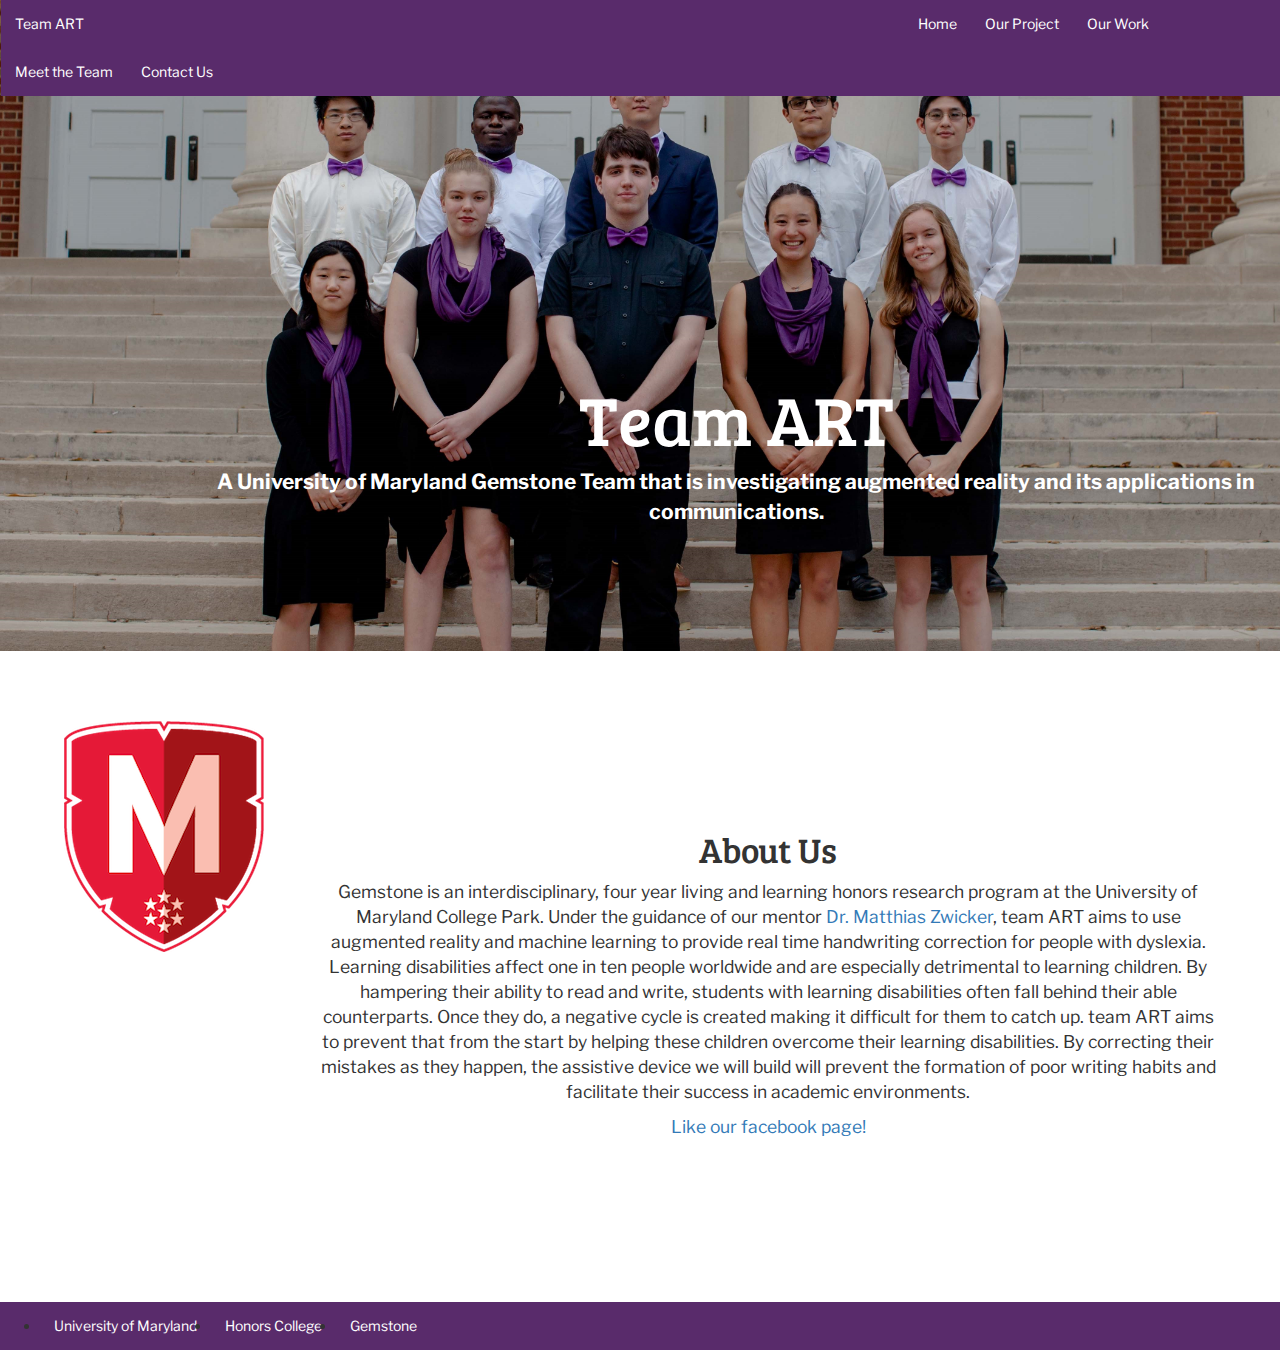
<file: index.html>
<!DOCTYPE html>

<html lang=e n-US>

<head>
    <meta charset="utf-8">

    <!-- this links to the css im using -->
    <link rel="stylesheet" type="text/css" href="stylesheet.css">

    <!-- should make this mobile compatible courtesy of boostrap -->
    <meta name="viewport" content="width=device-width, initial-scale=1">

    <!-- bootstrap cdn -->
    <link rel="stylesheet" href="https://maxcdn.bootstrapcdn.com/bootstrap/3.3.7/css/bootstrap.min.css" integrity="sha384-BVYiiSIFeK1dGmJRAkycuHAHRg32OmUcww7on3RYdg4Va+PmSTsz/K68vbdEjh4u" crossorigin="anonymous">

    <!-- font links -->
    <link href="https://fonts.googleapis.com/css?family=Bree+Serif" rel="stylesheet">
    <link href="https://fonts.googleapis.com/css?family=Libre+Franklin" rel="stylesheet">

    <script src="https://maxcdn.bootstrapcdn.com/bootstrap/3.3.7/js/bootstrap.min.js" integrity="sha384-Tc5IQib027qvyjSMfHjOMaLkfuWVxZxUPnCJA7l2mCWNIpG9mGCD8wGNIcPD7Txa" crossorigin="anonymous"></script>

</head>

<body>


    <img src="images/teampicture.jpg" class="topIMG" alt="Logo" height="5%" width="100%" z-index="-1">
    <div id="lead">
        <h1 style="font-family: 'Bree Serif', serif; font-size: 500%; padding: 0;"> Team ART</h1>
        <p style="font-family: 'Libre Franklin', sans-serif; font-size: 150%;"> <b>
            A University of Maryland Gemstone Team that is investigating augmented reality and its applications in communications.
            </b>
        </p>
    </div>
    <nav class="navbar">
        <ul>
            <li class="name"><a href="index.html"> Team ART</a></li>
            <li><a href="index.html"> Home</a></li>
            <li><a href="theproject.html">Our Project</a></li>
            <li><a href="ourwork.html">Our Work</a></li>
            <li><a href="theteam.html">Meet the Team</a></li>
            <li><a href="contactus.html">Contact Us</a></li>
        </ul>
    </nav>


    <img src="images/gemstone.png" alt="Gemstone Logo" class="gems">
    <div id="about">
        <center>
            <h2 style="font-family: 'Bree Serif', serif; font-size: 250%;"> About Us</h2>


            <p style="font-family: 'Libre Franklin', sans-serif; font-size: 125%;">
                Gemstone is an interdisciplinary, four year living and learning honors research program at the University of Maryland College Park. Under the guidance of our mentor <a href="http://cs.umd.edu/~zwicker/">Dr. Matthias Zwicker</a>, team ART aims to use augmented reality and machine learning to provide real time handwriting correction for people with dyslexia. Learning disabilities affect one in ten people worldwide and are especially detrimental to learning children. By hampering their ability to read and write, students with learning disabilities often fall behind their able counterparts. Once they do, a negative cycle is created making it difficult for them to catch up. team ART aims to prevent that from the start by helping these children overcome their learning disabilities. By correcting their mistakes as they happen, the assistive device we will build will prevent the formation of poor writing habits and facilitate their success in academic environments.
            </p>
            <p>

                <a href="https://www.facebook.com/UMDGemstoneTeamART/" style="font-family: 'Libre Franklin', sans-serif; font-size: 125%;">Like our facebook page!</a>
            </p>
        </center>
    </div>
    <!-- 
    <div id="mission">
        <h2> Mission</h2>
        <p> We are members of the Gemstone Honors Program at UMD who aim use augmented reality to help children with dyslexia overcome their learning disabilities by providing them real time handwriting correction.</p>
    </div>
-->



    <footer>
        <div class="footer" id="bottomLinks">
            <ul>

                <li><a href="https://www.umd.edu/">University of Maryland</a></li>
                <li><a href="http://www.honors.umd.edu">Honors College</a></li>
                <li><a href="http://www.gemstone.umd.edu/">Gemstone</a></li>
            </ul>
        </div>
    </footer>

</body>

</html>
</file>
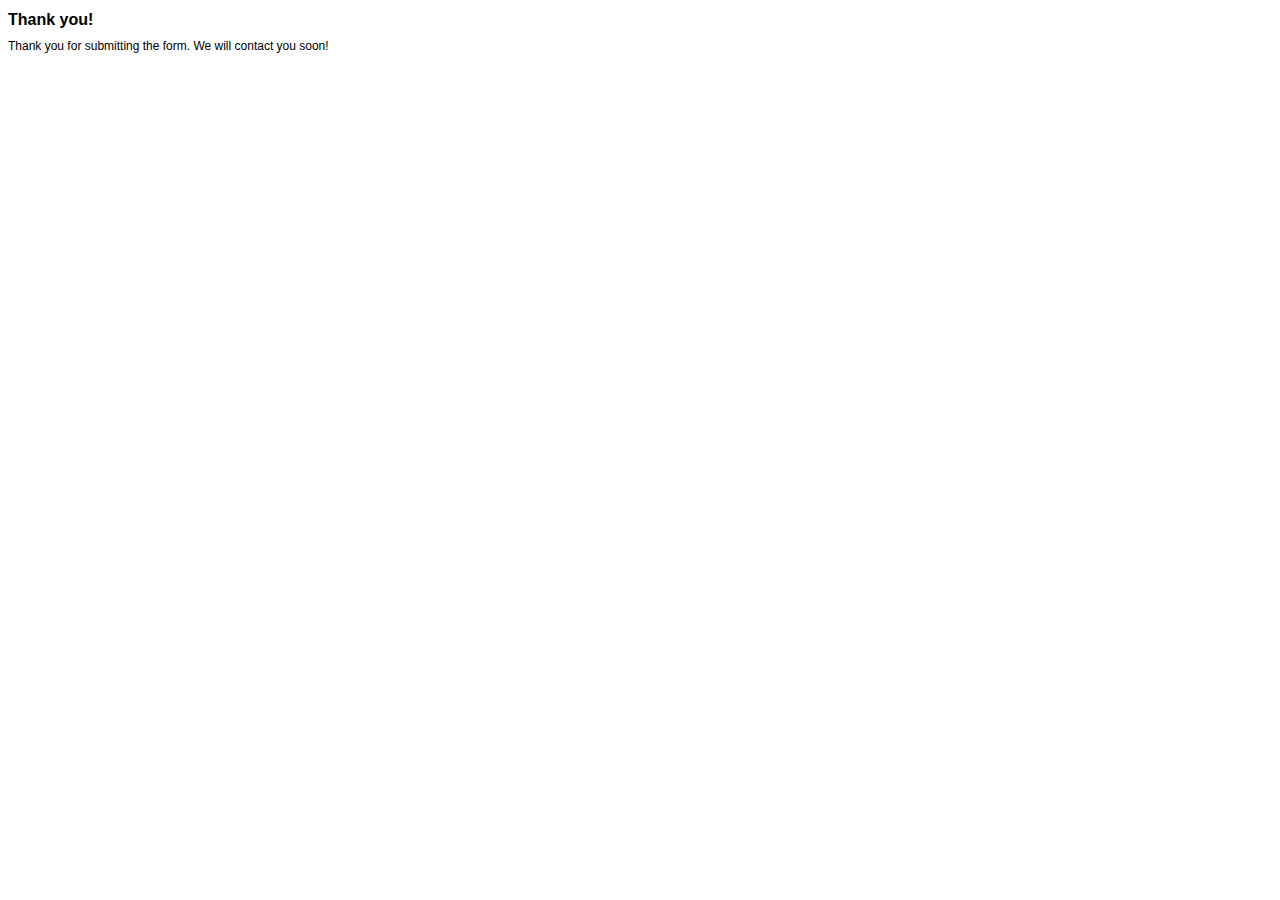
<file: contact-form-thank-you.html>
<!DOCTYPE HTML PUBLIC "-//W3C//DTD HTML 4.01 Transitional//EN" "http://www.w3.org/TR/html4/loose.dtd"> 
<html>
<head>
	<title>Thank you!</title>
<!-- define some style elements-->
<style>
h1
{
	font-family : Arial, Helvetica, sans-serif;
	font-size : 16px;
    font-weight : bold;
}
label,a,body
{
	font-family : Arial, Helvetica, sans-serif;
	font-size : 12px; 
}

</style>	
<!-- a helper script for vaidating the form-->
</head>	
</head>

<body>
<h1>Thank you!</h1>
Thank you for submitting the form. We will contact you soon!


</body>
</html>
</file>
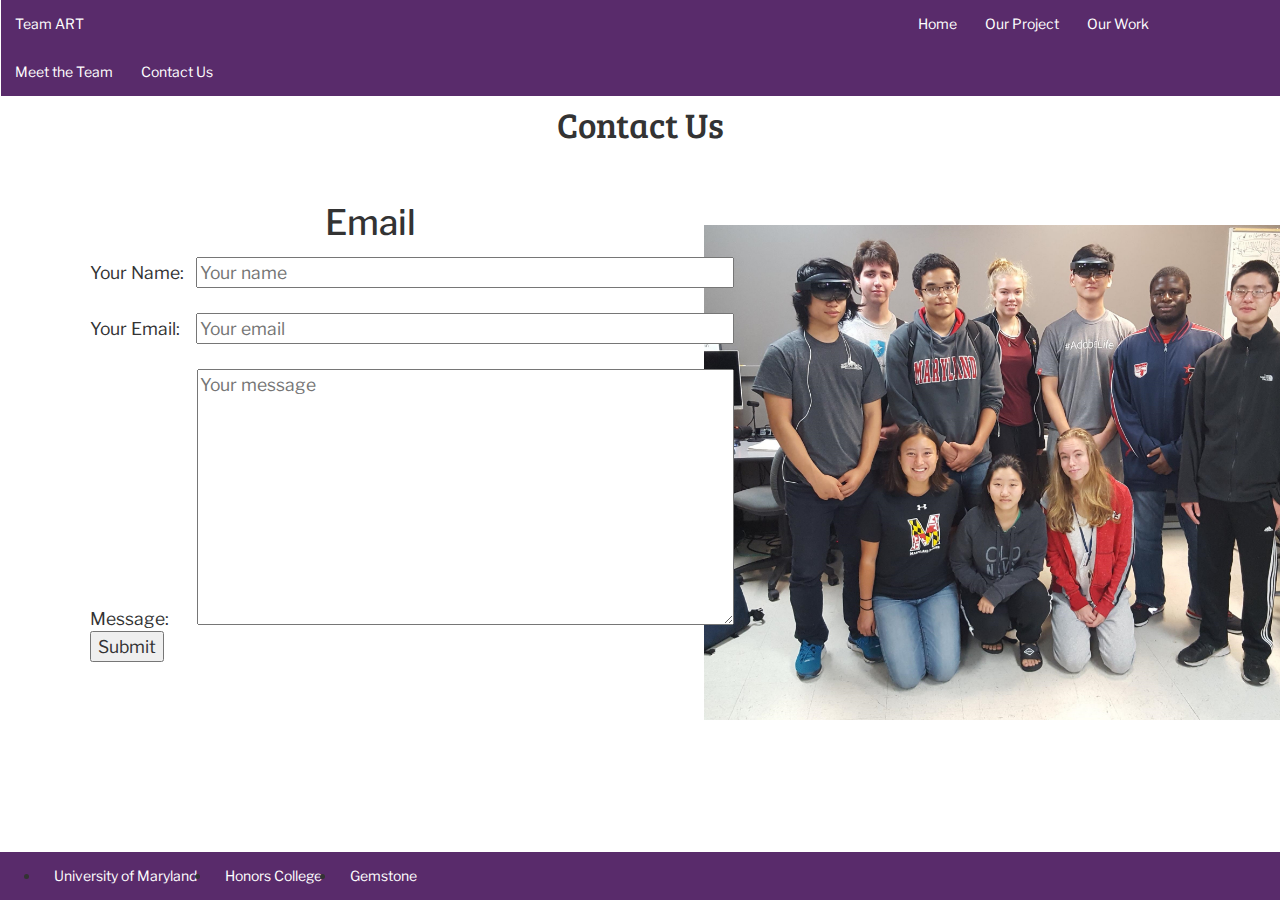
<file: contactus.html>
<!DOCTYPE html>

<html lang=e n-US>

<head>
    <meta charset="utf-8">
    <!-- this links to the css im using -->
    <link rel="stylesheet" type="text/css" href="stylesheet.css">

    <!-- should make this mobile compatible courtesy of boostrap -->
    <meta name="viewport" content="width=device-width, initial-scale=1">

    <!-- bootstrap cdn -->
    <link rel="stylesheet" href="https://maxcdn.bootstrapcdn.com/bootstrap/3.3.7/css/bootstrap.min.css" integrity="sha384-BVYiiSIFeK1dGmJRAkycuHAHRg32OmUcww7on3RYdg4Va+PmSTsz/K68vbdEjh4u" crossorigin="anonymous">
    <script src="https://maxcdn.bootstrapcdn.com/bootstrap/3.3.7/js/bootstrap.min.js" integrity="sha384-Tc5IQib027qvyjSMfHjOMaLkfuWVxZxUPnCJA7l2mCWNIpG9mGCD8wGNIcPD7Txa" crossorigin="anonymous"></script>

    <!-- font links -->
    <link href="https://fonts.googleapis.com/css?family=Bree+Serif" rel="stylesheet">
    <link href="https://fonts.googleapis.com/css?family=Libre+Franklin" rel="stylesheet">

</head>

<body>


    <nav class="navbar">
        <ul>
            <li class="name"><a href="index.html"> Team ART</a></li>
            <li><a href="index.html"> Home</a></li>
            <li><a href="theproject.html">Our Project</a></li>
            <li><a href="ourwork.html">Our Work</a></li>
            <li><a href="theteam.html">Meet the Team</a></li>
            <li><a href="contactus.html">Contact Us</a></li>
        </ul>
    </nav>



    <title>Contact Us</title>


    <h1 style="font-family: 'Bree Serif', serif; font-size: 250%;">Contact Us</h1>
    <h2 class="EmailLabel" style="font-family: 'Libre Franklin', sans-serif; font-size: 250%;"> Email</h2>

    <img src="images/team3.jpg" alt="Team Picture" class="contactIMG">
    <!-- still needs back end email sending  -->



    <div id="contact">
        <form method="post" name="contact_form" action="">


            <div id="formName">Your Name: &nbsp;&nbsp;<input type="text" name="name" size="50" placeholder="Your name"></div>
            <br/>
            <div id="formEmail">Your Email: &nbsp;&nbsp;&nbsp;<input type="email" name="email" size="50" placeholder="Your email"></div>
            <br/>
            <div id="formMessage">Message: &nbsp;&nbsp;&nbsp;&nbsp;&nbsp;&nbsp;<textarea name="message" rows="10" cols="50" placeholder="Your message"></textarea></div>


            <input type="submit">

        </form>
    </div>

    <footer>
        <div class="footer">
            <ul>
                <li><a href="https://www.umd.edu/">University of Maryland</a></li>
                <li><a href="http://www.honors.umd.edu">Honors College</a></li>
                <li><a href="http://www.gemstone.umd.edu/">Gemstone</a></li>
            </ul>
        </div>
    </footer>


</body>

</html>
</file>
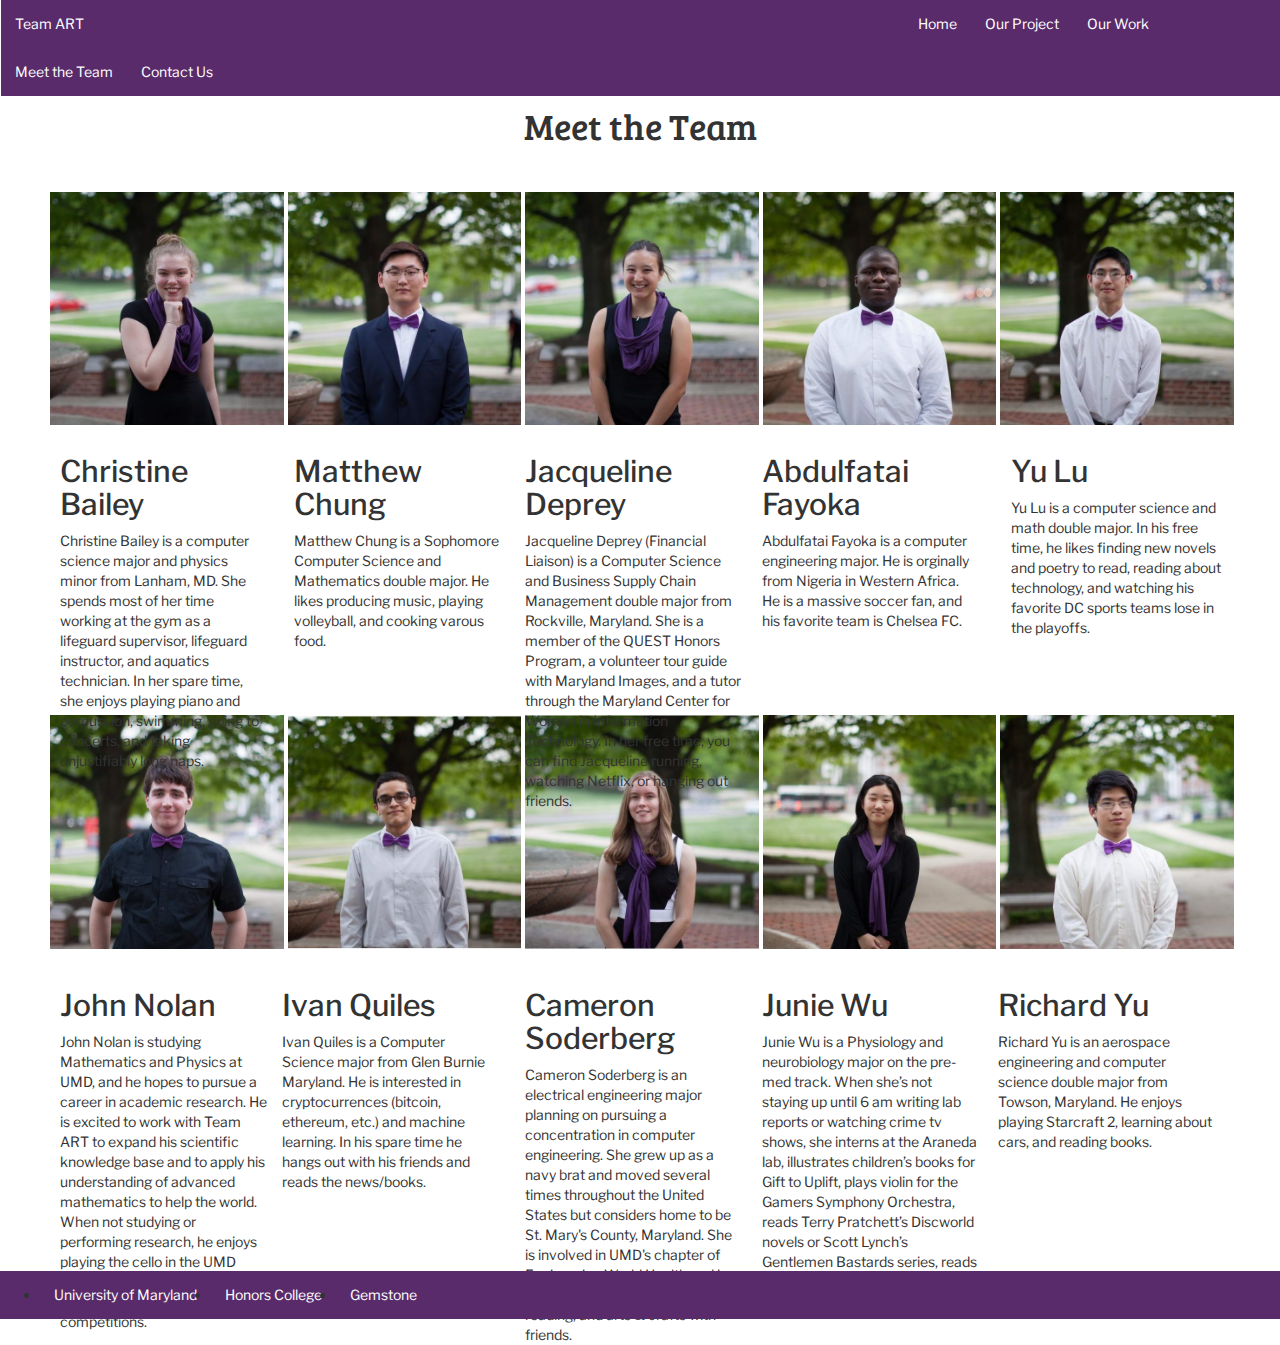
<file: theteam.html>
<!DOCTYPE html>

<html lang=e n-US>

<head>
    <meta charset="utf-8">

    <!-- this links to the css im using -->
    <link rel="stylesheet" type="text/css" href="stylesheet.css">

    <!-- should make this mobile compatible courtesy of boostrap -->
    <meta name="viewport" content="width=device-width, initial-scale=1">

    <!-- bootstrap cdn -->
    <link rel="stylesheet" href="https://maxcdn.bootstrapcdn.com/bootstrap/3.3.7/css/bootstrap.min.css" integrity="sha384-BVYiiSIFeK1dGmJRAkycuHAHRg32OmUcww7on3RYdg4Va+PmSTsz/K68vbdEjh4u" crossorigin="anonymous">
    <script src="https://maxcdn.bootstrapcdn.com/bootstrap/3.3.7/js/bootstrap.min.js" integrity="sha384-Tc5IQib027qvyjSMfHjOMaLkfuWVxZxUPnCJA7l2mCWNIpG9mGCD8wGNIcPD7Txa" crossorigin="anonymous"></script>

    <!-- font links -->
    <link href="https://fonts.googleapis.com/css?family=Bree+Serif" rel="stylesheet">
    <link href="https://fonts.googleapis.com/css?family=Libre+Franklin" rel="stylesheet">
    
    <style>
        #CB{
    width: 17%;
    position: absolute;
    padding-left: 10px;
    top: 34.5%;
    font-family: 'Libre Franklin', sans-serif;
}
#MC{
    width: 17%;
    position: absolute;
    top: 34.5%;
    left: 23%;
    font-family: 'Libre Franklin', sans-serif;
}
#JD{
    width: 17%;
    position: absolute;
    top: 34.5%;
    left: 41%;
    font-family: 'Libre Franklin', sans-serif;
}
#AF{
    width: 17%;
    position: absolute;
    top: 34.5%;
    left: 59.5%;
    font-family: 'Libre Franklin', sans-serif;
}
#YL{
    width: 17%;
    position: absolute;
    top: 34.5%;
    left: 79%;
    font-family: 'Libre Franklin', sans-serif;
}


#JN{
    width: 17%;
    position: absolute;
    padding-left: 10px;
    top: 75%;
    font-family: 'Libre Franklin', sans-serif;
}
#IQ{
    width: 17%;
    position: absolute;
    top: 75%;
    left: 22%;
    font-family: 'Libre Franklin', sans-serif;
}
#CS{
    width: 17%;
    position: absolute;
    top: 75%;
    left: 41%;
    font-family: 'Libre Franklin', sans-serif;
}
#JW{
    width: 17%;
    position: absolute;
    top: 75%;
    left: 59.5%;
    font-family: 'Libre Franklin', sans-serif;
}
#RY{
    width: 17%;
    position: absolute;
    top: 75%;
    left: 78%;
    font-family: 'Libre Franklin', sans-serif;
}
    </style>

</head>

<body>
    <nav class="navbar">
        <ul>
            <li class="name"><a href="index.html"> Team ART</a></li>
            <li><a href="index.html"> Home</a></li>
            <li><a href="theproject.html">Our Project</a></li>
            <li><a href="ourwork.html">Our Work</a></li>
            <li><a href="theteam.html">Meet the Team</a></li>
            <li><a href="contactus.html">Contact Us</a></li>
        </ul>
    </nav>

    <title>Meet the Team</title>


    <div>
        <h1 style="font-family: 'Bree Serif', serif;">Meet the Team</h1>

        <div style="margin-left: 50px;">
            <div style="margin-bottom: 290px;">
                <img src="images/christine.jpg" class="teamIMG" alt="Christine Bailey">
                <img src="images/matthew.jpg" class="teamIMG" alt="Matthew Chung">
                <img src="images/jacq.jpg" class="teamIMG" alt="Jacqeline Deprey">
                <img src="images/abdul.jpg" class="teamIMG" alt="Abdulfatai Fayoka">
                <img src="images/Yu.jpg" class="teamIMG" alt="Yu Lu">
            </div>
            <div id="CB">
                <h2 style="padding-top: 0; margin-top: 0;"> Christine Bailey</h2>
                Christine Bailey is a computer science major and physics minor from Lanham, MD. She spends most of her time working at the gym as a lifeguard supervisor, lifeguard instructor, and aquatics technician. In her spare time, she enjoys playing piano and percussion, swimming, going to concerts, and taking unjustifiably long naps.
            </div>
            <div id="MC">
                <h2 style="padding-top: 0; margin-top: 0;"> Matthew Chung</h2>
                Matthew Chung is a Sophomore Computer Science and Mathematics double major. He likes producing music, playing volleyball, and cooking varous food.
            </div>
            <div id="JD">
                <h2 style="padding-top: 0; margin-top: 0;"> Jacqueline Deprey</h2>
                Jacqueline Deprey (Financial Liaison) is a Computer Science and Business Supply Chain Management double major from Rockville, Maryland. She is a member of the QUEST Honors Program, a volunteer tour guide with Maryland Images, and a tutor through the Maryland Center for Women in Information Technology. In her free time, you can find Jacqueline running, watching Netflix, or hanging out friends.
            </div>
            <div id="AF">
                <h2 style="padding-top: 0; margin-top: 0;"> Abdulfatai Fayoka</h2>
                Abdulfatai Fayoka is a computer engineering major. He is orginally from Nigeria in Western Africa. He is a massive soccer fan, and his favorite team is Chelsea FC.
            </div>
            <div id="YL">
                <h2 style="padding-top: 0; margin-top: 0;"> Yu Lu</h2>
                Yu Lu is a computer science and math double major. In his free time, he likes finding new novels and poetry to read, reading about technology, and watching his favorite DC sports teams lose in the playoffs.
            </div>

            <div style="margin-bottom: 310px;">
                <img src="images/jack.jpg" class="teamIMG" alt="Jack Nolan">
                <img src="images/Ivan.jpg" class="teamIMG" alt="Ivan Quiles">
                <img src="images/cameron.jpg" class="teamIMG" alt="Cameron Soderberg">
                <img src="images/junie.jpg" class="teamIMG" alt="Junie Wu">
                <img src="images/richard.jpg" class="teamIMG" alt="Richard Yu">
            </div>
            
            <div id="JN">
                <h2 style="padding-top: 0; margin-top: 0;"> John Nolan</h2>
                John Nolan is studying Mathematics and Physics at UMD, and he hopes to pursue a career in academic research. He is excited to work with Team ART to expand his scientific knowledge base and to apply his understanding of advanced mathematics to help the world. When not studying or performing research, he enjoys playing the cello in the UMD Gamer Symphony Orchestra and participating in quiz bowl competitions.
            </div>
            <div id="IQ">
                <h2 style="padding-top: 0; margin-top: 0;"> Ivan Quiles</h2>
                Ivan Quiles is a Computer Science major from Glen Burnie Maryland. He is interested in cryptocurrences (bitcoin, ethereum, etc.) and machine learning. In his spare time he hangs out with his friends and reads the news/books.
            </div>

            <div id="CS">
                <h2 style="padding-top: 0; margin-top: 0;"> Cameron Soderberg</h2>
                Cameron Soderberg is an electrical engineering major planning on pursuing a concentration in computer engineering. She grew up as a navy brat and moved several times throughout the United States but considers home to be St. Mary's County, Maryland. She is involved in UMD's chapter of Engineering World Health and in her free time enjoys running, reading, and arts & crafts with friends.
            </div>

            <div id="JW">
                <h2 style="padding-top: 0; margin-top: 0;"> Junie Wu</h2>
                Junie Wu is a Physiology and neurobiology major on the pre-med track. When she’s not staying up until 6 am writing lab reports or watching crime tv shows, she interns at the Araneda lab, illustrates children’s books for Gift to Uplift, plays violin for the Gamers Symphony Orchestra, reads Terry Pratchett’s Discworld novels or Scott Lynch’s Gentlemen Bastards series, reads dermatology blogs, and hangs out with friends.
            </div>

            <div id="RY">
                <h2 style="padding-top: 0; margin-top: 0;"> Richard Yu</h2>
                Richard Yu is an aerospace engineering and computer science double major from Towson, Maryland. He enjoys playing Starcraft 2, learning about cars, and reading books.
            </div>

        </div>

    </div>

    <footer>
        <div class="footer">
            <ul>

                <li><a href="https://www.umd.edu/">University of Maryland</a></li>
                <li><a href="http://www.honors.umd.edu">Honors College</a></li>
                <li><a href="http://www.gemstone.umd.edu/">Gemstone</a></li>
            </ul>
        </div>
    </footer>


</body>

</html>
</file>
<file: stylesheet.css>
@import url('https://fonts.googleapis.com/css?family=Oxygen');

html {
    /*this is the box size fix, so that the height/width is ok*/
    box-sizing: border-box;

    min-height: 100%;
    position: relative;

    /*background-color:#665F5C;*/
}




html body {
    /*this is just getting rid of the white border on pages*/
    margin: 0;
    padding: 0;

    /*i think this makes room for the footer bar - gives nice spacing*/
    padding-bottom: 6rem;
}

.header-1 {

    /*serif font for titles*/
    font-family: Oxygen;

    font-size: 5em;
    /*this is so that it is near the top*/
    margin-top: 0;
    padding: 1em;
    text-align: center;
}

/*
*body formatting and shit
*/

h1 {
    /*serif font for titles*/
    font: Georgia;

    /*this is so that it is near the top*/
    margin-top: 0;
    padding: 1em;
    text-align: center;

}



p {
    font-family: Helvetica, Arial, sans-serif;
    font-size: 1em;
    text-align: center;
    margin: 0 auto;

}

/* img.bg { */

/* /* Set rules to fill background */

*/
/* min-height: 10%; */

/* min-width: 1024px; */

/* /* Set up proportionate scaling */

*/
/* width: 100%; */

/* height: auto; */

/* /* Set up positioning */

*/
/* position: fixed; */

/* top: 0; */

/* left: 0; */

/* } */

/* @media screen and (max-width: 1024px) { /* Specific to this particular image */

*/
/* img.bg { */

/* left: 50%; */

/* margin-left: -512px;   /* 50% */

*/
/* } */

/* } */

/* .content{ */

/* padding-left:15%; */

/* padding-right:15%; */

/* width:70%; */

/* } */

/* this is to make the text on the team page center itself */

.vertical-align {
    display: flex;
    align-items: center;
}



.centering {
    text-align: center;
}


.intro-pic {
    max-width: 100%;
    height: auto;
}

/* this is css to center the text descriptions on the team page. */

/* .teamtext-parent{ */

/* display: flex; */

/* height: auto; */

/* } */

.vertical-align {
    display: flex;
    align-items: center;
}

.center-teamtext {
    text-align: center;
    margin-left: 20%;
    margin-right: 20%;
}



/*This is the Navbar code*/

.navbar ul {
    position: fixed;
    list-style-type: none;
    margin: 0;
    padding: 0;
    background-color: #592B6B;
    overflow: hidden;
    width: 100%;
    top: 0;
    z-index: 3;

}

.name {
    padding-right: 63%;
}


li {
    float: left;
    font-family: 'Libre Franklin', sans-serif;

}

.nopading {
    padding: 0 !important;
}

li a {
    display: block;
    color: white;
    text-align: center;
    padding: 1em;
    text-decoration: none;
}

li a:hover {
    background-color: #111;
    color: white;
}




/*footer code*/

.footer ul {
    position: absolute;
    right: 0;
    bottom: 0;
    left: 0;
    margin-bottom: 0;
    background-color: #592B6B;
}

#bottomLinks {
    position: absolute;
    width: 100%;
    bottom: 0;
    top: 150%;
}

#home1 {
    position: relative;
    width: 70%;
    left: 33%;
    top: 100px;
}

topIMG {
    position: relative;
    top: 0;
    padding: 0;
    margin: 0
}

#lead {
    position: absolute;
    z-index: 2;
    top: 40%;
    left: 15%;
    color: white;
}

.img-thumbnail {
    margin: 5em !important;
}

.float {
    float: right;
}

.col-md-6 {
    z-index: -1;

}

#about {
    position: absolute;
    width: 70%;
    top: 90%;
    left: 25%;
}

.gems {
    position: absolute;
    left: 5%;
}

#mission {
    position: absolute;
    top: 125%;
    left: 5%;

}

#project {
    position: absolute;
    top: 10%;
    left: 40%;
}

#contact {
    font-family: 'Libre Franklin', sans-serif;
    font-size: 125%;
    position: absolute;
    left: 7%;

}

.EmailLabel {
    padding: 5px;
    position: relative;
    left: 25%;
}

.contactIMG {
    position: absolute;
    left: 55%;
    top: 25%;
    height: 55%;
}

.teamIMG {
    width: 19%;
}

.donate{
    font-family: 'Libre Franklin', sans-serif;
    font-size: 150%;
    background-color: #592B6B;
    padding: 15px;
    color: white;
    box-shadow: 3px 3px grey;
    box-shadow: grey 2px;
}
.donate:hover{
    background-color: #111;
    color: white;
}
</file>
